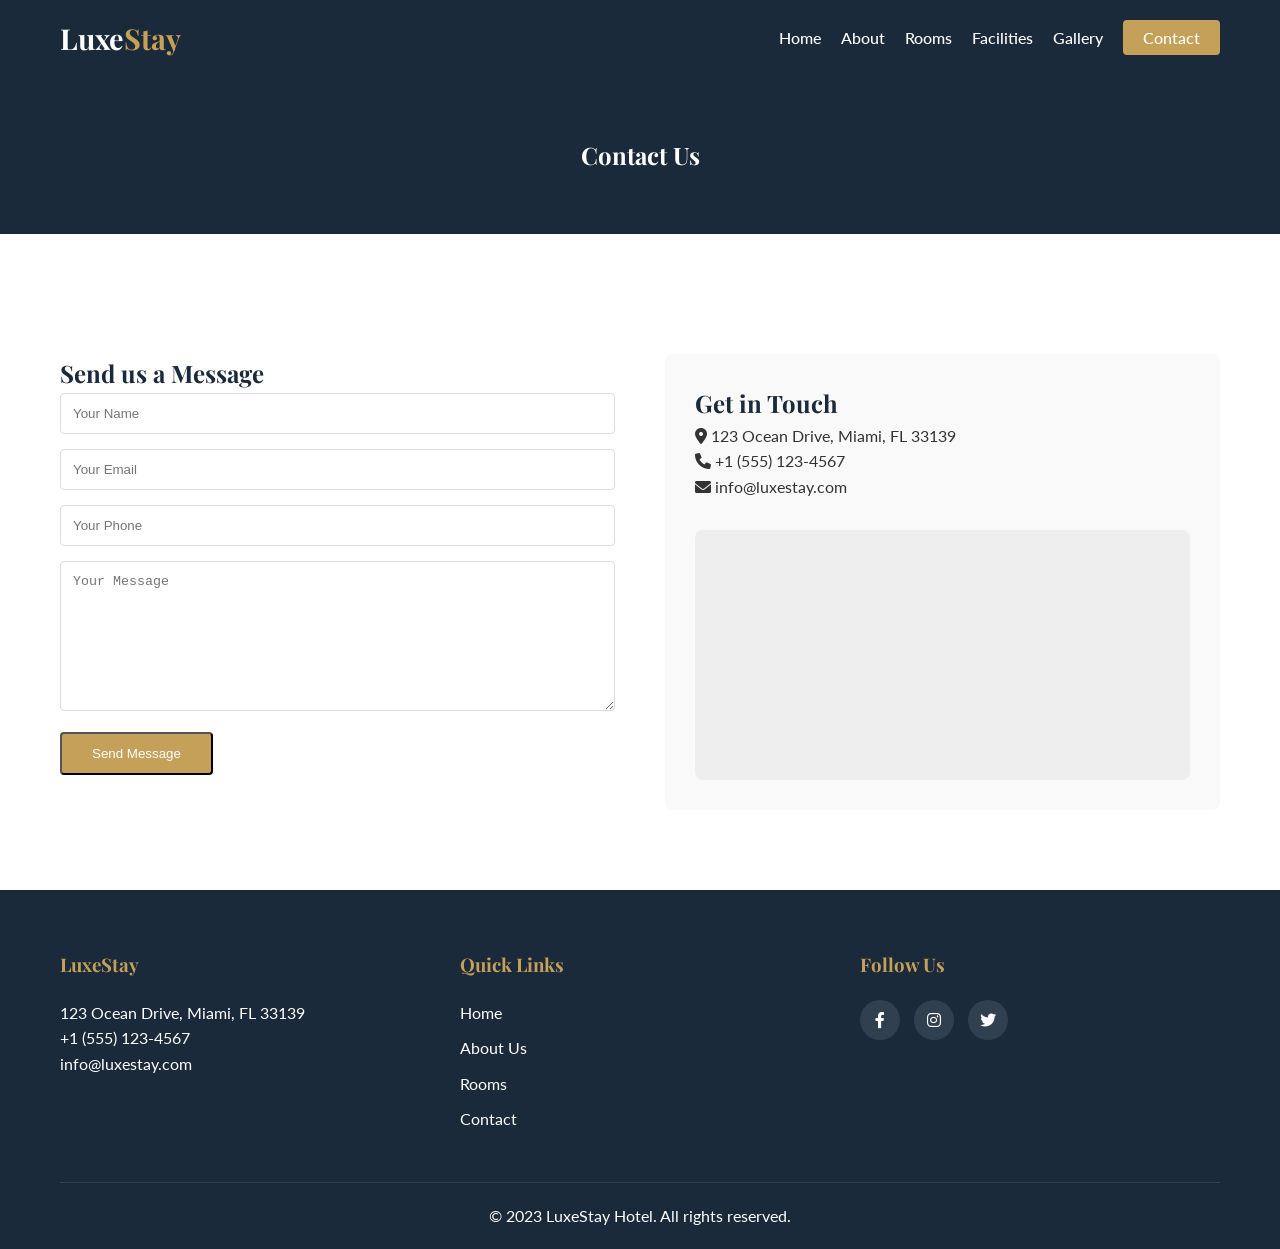
<file: contact.html>
<!DOCTYPE html>
<html lang="en">
<head>
    <meta charset="UTF-8">
    <meta name="viewport" content="width=device-width, initial-scale=1.0">
    <title>Contact Us | LuxeStay Hotel</title>
    <link rel="stylesheet" href="style.css">
    <link rel="stylesheet" href="https://cdnjs.cloudflare.com/ajax/libs/font-awesome/6.0.0/css/all.min.css">
    <link href="https://fonts.googleapis.com/css2?family=Lato:wght@400;700&family=Playfair+Display:wght@400;700&display=swap" rel="stylesheet">
</head>
<body>
    <!-- Navigation -->
    <nav class="navbar">
        <div class="container">
            <a href="index.html" class="logo">Luxe<span class="gold-text">Stay</span></a>
            <div class="menu-toggle" id="mobile-menu">
                <span class="bar"></span>
                <span class="bar"></span>
                <span class="bar"></span>
            </div>
            <ul class="nav-menu">
                <li><a href="index.html">Home</a></li>
                <li><a href="about.html">About</a></li>
                <li><a href="rooms.html">Rooms</a></li>
                <li><a href="facilities.html">Facilities</a></li>
                <li><a href="gallery.html">Gallery</a></li>
                <li><a href="contact.html" class="btn-nav">Contact</a></li>
            </ul>
        </div>
    </nav>

    <!-- Page Header -->
    <section class="page-header">
        <h1>Contact Us</h1>
    </section>

    <!-- Contact Section -->
    <section class="section-padding">
        <div class="container">
            <div class="contact-container">
                <!-- Contact Form -->
                <div class="contact-form">
                    <h2>Send us a Message</h2>
                    <form class="contact-form-inputs">
                        <input type="text" id="name" placeholder="Your Name" required>
                        <input type="email" id="email" placeholder="Your Email" required>
                        <input type="tel" id="phone" placeholder="Your Phone">
                        <textarea id="message" placeholder="Your Message" required></textarea>
                        <button type="submit" class="btn-primary">Send Message</button>
                    </form>
                </div>

                <!-- Contact Info -->
                <div class="contact-info-box">
                    <h2>Get in Touch</h2>
                    <p><i class="fas fa-map-marker-alt"></i> 123 Ocean Drive, Miami, FL 33139</p>
                    <p><i class="fas fa-phone"></i> +1 (555) 123-4567</p>
                    <p><i class="fas fa-envelope"></i> info@luxestay.com</p>
                    
                    <!-- Embedded Map -->
                    <div class="map-container">
                        <iframe 
                            src="https://www.google.com/maps/embed?pb=!1m18!1m12!1m3!1d3022.1422937950147!2d-73.98731968459391!3d40.75889497932681!2m3!1f0!2f0!3f0!3m2!1i1024!2i768!4f13.1!3m3!1m2!1s0x89c25855c6480299%3A0x55194ec5a1ae072e!2sTimes%20Square!5e0!3m2!1sen!2sus!4v1620000000000!5m2!1sen!2sus" 
                            width="100%" 
                            height="100%" 
                            style="border:0;" 
                            allowfullscreen="" 
                            loading="lazy">
                        </iframe>
                    </div>
                </div>
            </div>
        </div>
    </section>

    <!-- Footer -->
    <footer class="footer">
        <div class="container">
            <div class="footer-content">
                <div class="footer-col">
                    <h3>LuxeStay</h3>
                    <p>123 Ocean Drive, Miami, FL 33139</p>
                    <p>+1 (555) 123-4567</p>
                    <p>info@luxestay.com</p>
                </div>
                <div class="footer-col">
                    <h3>Quick Links</h3>
                    <ul>
                        <li><a href="index.html">Home</a></li>
                        <li><a href="about.html">About Us</a></li>
                        <li><a href="rooms.html">Rooms</a></li>
                        <li><a href="contact.html">Contact</a></li>
                    </ul>
                </div>
                <div class="footer-col">
                    <h3>Follow Us</h3>
                    <div class="social-links">
                        <a href="#"><i class="fab fa-facebook-f"></i></a>
                        <a href="#"><i class="fab fa-instagram"></i></a>
                        <a href="#"><i class="fab fa-twitter"></i></a>
                    </div>
                </div>
            </div>
            <div class="footer-bottom">
                <p>&copy; 2023 LuxeStay Hotel. All rights reserved.</p>
            </div>
        </div>
    </footer>

    <script src="script.js"></script>
</body>
</html>
</file>
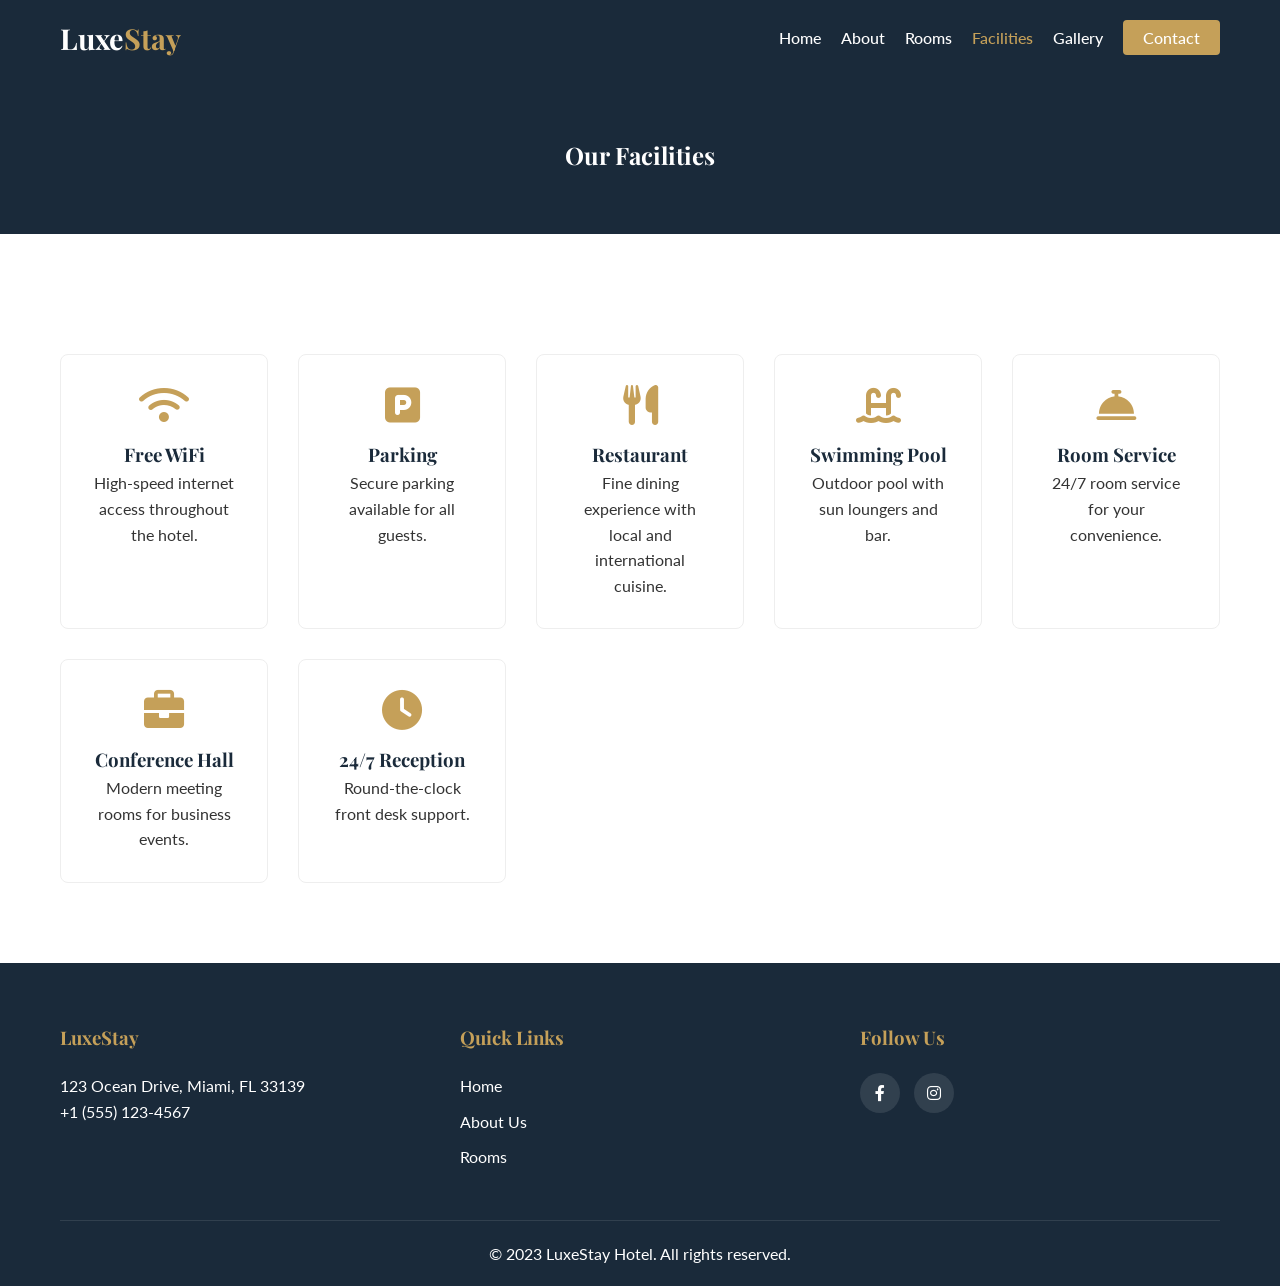
<file: facilities.html>
<!DOCTYPE html>
<html lang="en">
<head>
    <meta charset="UTF-8">
    <meta name="viewport" content="width=device-width, initial-scale=1.0">
    <title>Facilities | LuxeStay Hotel</title>
    <link rel="stylesheet" href="style.css">
    <link rel="stylesheet" href="https://cdnjs.cloudflare.com/ajax/libs/font-awesome/6.0.0/css/all.min.css">
    <link href="https://fonts.googleapis.com/css2?family=Lato:wght@400;700&family=Playfair+Display:wght@400;700&display=swap" rel="stylesheet">
</head>
<body>
    <nav class="navbar">
        <div class="container">
            <a href="index.html" class="logo">Luxe<span class="gold-text">Stay</span></a>
            <div class="menu-toggle" id="mobile-menu"><span class="bar"></span><span class="bar"></span><span class="bar"></span></div>
            <ul class="nav-menu">
                <li><a href="index.html">Home</a></li>
                <li><a href="about.html">About</a></li>
                <li><a href="rooms.html">Rooms</a></li>
                <li><a href="facilities.html" class="active">Facilities</a></li>
                <li><a href="gallery.html">Gallery</a></li>
                <li><a href="contact.html" class="btn-nav">Contact</a></li>
            </ul>
        </div>
    </nav>
    <section class="page-header">
        <h1>Our Facilities</h1>
    </section>
    <section class="section-padding">
        <div class="container">
            <div class="facilities-grid">
                <div class="facility-card">
                    <i class="fas fa-wifi"></i>
                    <h3>Free WiFi</h3>
                    <p>High-speed internet access throughout the hotel.</p>
                </div>
                <div class="facility-card">
                    <i class="fas fa-parking"></i>
                    <h3>Parking</h3>
                    <p>Secure parking available for all guests.</p>
                </div>
                <div class="facility-card">
                    <i class="fas fa-utensils"></i>
                    <h3>Restaurant</h3>
                    <p>Fine dining experience with local and international cuisine.</p>
                </div>
                <div class="facility-card">
                    <i class="fas fa-swimming-pool"></i>
                    <h3>Swimming Pool</h3>
                    <p>Outdoor pool with sun loungers and bar.</p>
                </div>
                <div class="facility-card">
                    <i class="fas fa-concierge-bell"></i>
                    <h3>Room Service</h3>
                    <p>24/7 room service for your convenience.</p>
                </div>
                <div class="facility-card">
                    <i class="fas fa-briefcase"></i>
                    <h3>Conference Hall</h3>
                    <p>Modern meeting rooms for business events.</p>
                </div>
                <div class="facility-card">
                    <i class="fas fa-clock"></i>
                    <h3>24/7 Reception</h3>
                    <p>Round-the-clock front desk support.</p>
                </div>
            </div>
        </div>
    </section>
    <footer class="footer">
        <div class="container">
            <div class="footer-content">
                <div class="footer-col">
                    <h3>LuxeStay</h3>
                    <p>123 Ocean Drive, Miami, FL 33139</p>
                    <p>+1 (555) 123-4567</p>
                </div>
                <div class="footer-col">
                    <h3>Quick Links</h3>
                    <ul>
                        <li><a href="index.html">Home</a></li>
                        <li><a href="about.html">About Us</a></li>
                        <li><a href="rooms.html">Rooms</a></li>
                    </ul>
                </div>
                <div class="footer-col">
                    <h3>Follow Us</h3>
                    <div class="social-links">
                        <a href="#"><i class="fab fa-facebook-f"></i></a>
                        <a href="#"><i class="fab fa-instagram"></i></a>
                    </div>
                </div>
            </div>
            <div class="footer-bottom">
                <p>&copy; 2023 LuxeStay Hotel. All rights reserved.</p>
            </div>
        </div>
    </footer>
    <script src="script.js"></script>
</body>
</html>
</file>
<file: style.css>
:root { --primary: #1a2a3a; --accent: #c5a059; --text: #333; --light: #f9f9f9; --white: #fff; }
* { margin: 0; padding: 0; box-sizing: border-box; }
body { font-family: 'Lato', sans-serif; color: var(--text); line-height: 1.6; }
h1, h2, h3 { font-family: 'Playfair Display', serif; color: var(--primary); }
a { text-decoration: none; color: inherit; transition: 0.3s; }
ul { list-style: none; }
img { max-width: 100%; display: block; }
.container { max-width: 1200px; margin: 0 auto; padding: 0 20px; }
.section-padding { padding: 80px 0; }
.bg-light { background: var(--light); }
.section-title { text-align: center; font-size: 2.5rem; margin-bottom: 40px; position: relative; }
.section-title::after { content: ''; display: block; width: 60px; height: 3px; background: var(--accent); margin: 10px auto; }
.btn-primary { background: var(--accent); color: var(--white); padding: 12px 30px; border-radius: 4px; display: inline-block; }
.btn-primary:hover { background: #b08d4b; }
.btn-secondary { border: 1px solid var(--primary); padding: 8px 20px; border-radius: 4px; display: inline-block; margin-top: 10px; }
.btn-secondary:hover { background: var(--primary); color: var(--white); }
.navbar { background: var(--primary); color: var(--white); padding: 15px 0; position: sticky; top: 0; z-index: 1000; }
.navbar .container { display: flex; justify-content: space-between; align-items: center; }
.logo { font-size: 1.8rem; font-weight: bold; font-family: 'Playfair Display', serif; }
.gold-text { color: var(--accent); }
.nav-menu { display: flex; gap: 20px; }
.nav-menu li a { color: var(--white); font-weight: 500; }
.nav-menu li a:hover, .nav-menu li a.active { color: var(--accent); }
.btn-nav { background: var(--accent); padding: 8px 20px; border-radius: 4px; }
.btn-nav:hover { background: #b08d4b; color: var(--white) !important; }
.menu-toggle { display: none; flex-direction: column; cursor: pointer; }
.bar { height: 3px; width: 25px; background: var(--white); margin: 3px 0; }
.hero { height: 80vh; background: linear-gradient(rgba(0,0,0,0.5), rgba(0,0,0,0.5)), url('https://placehold.co/1920x1080/1a2a3a/FFF?text=Hotel+Exterior'); background-size: cover; background-position: center; display: flex; align-items: center; justify-content: center; text-align: center; color: var(--white); }
.hero h1 { font-size: 3.5rem; color: var(--white); margin-bottom: 20px; }
.hero p { font-size: 1.2rem; margin-bottom: 30px; }
.page-header { background: var(--primary); color: var(--white); padding: 60px 0; text-align: center; }
.page-header h1 { color: var(--white); }
.room-grid { display: grid; grid-template-columns: repeat(auto-fit, minmax(300px, 1fr)); gap: 30px; margin-top: 40px; }
.room-card { background: var(--white); border-radius: 8px; overflow: hidden; box-shadow: 0 5px 15px rgba(0,0,0,0.1); }
.room-card img { width: 100%; height: 250px; object-fit: cover; }
.room-info { padding: 20px; text-align: center; }
.price { font-size: 1.2rem; font-weight: bold; color: var(--accent); margin: 15px 0; }
.amenities { font-size: 0.9rem; color: #666; margin: 15px 0; }
.gallery-grid { display: grid; grid-template-columns: repeat(auto-fit, minmax(250px, 1fr)); gap: 15px; margin-top: 40px; }
.gallery-item { position: relative; overflow: hidden; border-radius: 8px; height: 250px; }
.gallery-item img { width: 100%; height: 100%; object-fit: cover; transition: 0.5s; }
.gallery-item:hover img { transform: scale(1.1); }
.gallery-overlay { position: absolute; bottom: 0; left: 0; right: 0; background: rgba(26, 42, 58, 0.8); color: var(--white); padding: 10px; transform: translateY(100%); transition: 0.3s; text-align: center; }
.gallery-item:hover .gallery-overlay { transform: translateY(0); }
.facilities-grid { display: grid; grid-template-columns: repeat(auto-fit, minmax(200px, 1fr)); gap: 30px; margin-top: 40px; }
.facility-card { text-align: center; padding: 30px; background: var(--white); border: 1px solid #eee; border-radius: 8px; }
.facility-card i { font-size: 2.5rem; color: var(--accent); margin-bottom: 15px; }
.contact-container { display: grid; grid-template-columns: 1fr 1fr; gap: 50px; margin-top: 40px; }
.contact-form input, .contact-form textarea { width: 100%; padding: 12px; margin-bottom: 15px; border: 1px solid #ddd; border-radius: 4px; }
.contact-form textarea { height: 150px; resize: vertical; }
.contact-info-box { background: var(--light); padding: 30px; border-radius: 8px; }
.map-container { margin-top: 30px; height: 250px; background: #eee; border-radius: 8px; }
.footer { background: var(--primary); color: var(--white); padding: 60px 0 20px; }
.footer-content { display: grid; grid-template-columns: repeat(auto-fit, minmax(250px, 1fr)); gap: 40px; margin-bottom: 40px; }
.footer-col h3 { color: var(--accent); margin-bottom: 20px; }
.footer-col ul li { margin-bottom: 10px; }
.social-links a { display: inline-block; width: 40px; height: 40px; background: rgba(255,255,255,0.1); text-align: center; line-height: 40px; border-radius: 50%; margin-right: 10px; }
.social-links a:hover { background: var(--accent); }
.footer-bottom { text-align: center; border-top: 1px solid rgba(255,255,255,0.1); padding-top: 20px; }
@media (max-width: 768px) { .menu-toggle { display: flex; } .nav-menu { position: fixed; left: -100%; top: 70px; flex-direction: column; background: var(--primary); width: 100%; text-align: center; padding: 20px 0; transition: 0.3s; } .nav-menu.active { left: 0; } .hero h1 { font-size: 2.5rem; } .contact-container { grid-template-columns: 1fr; } }
</file>
